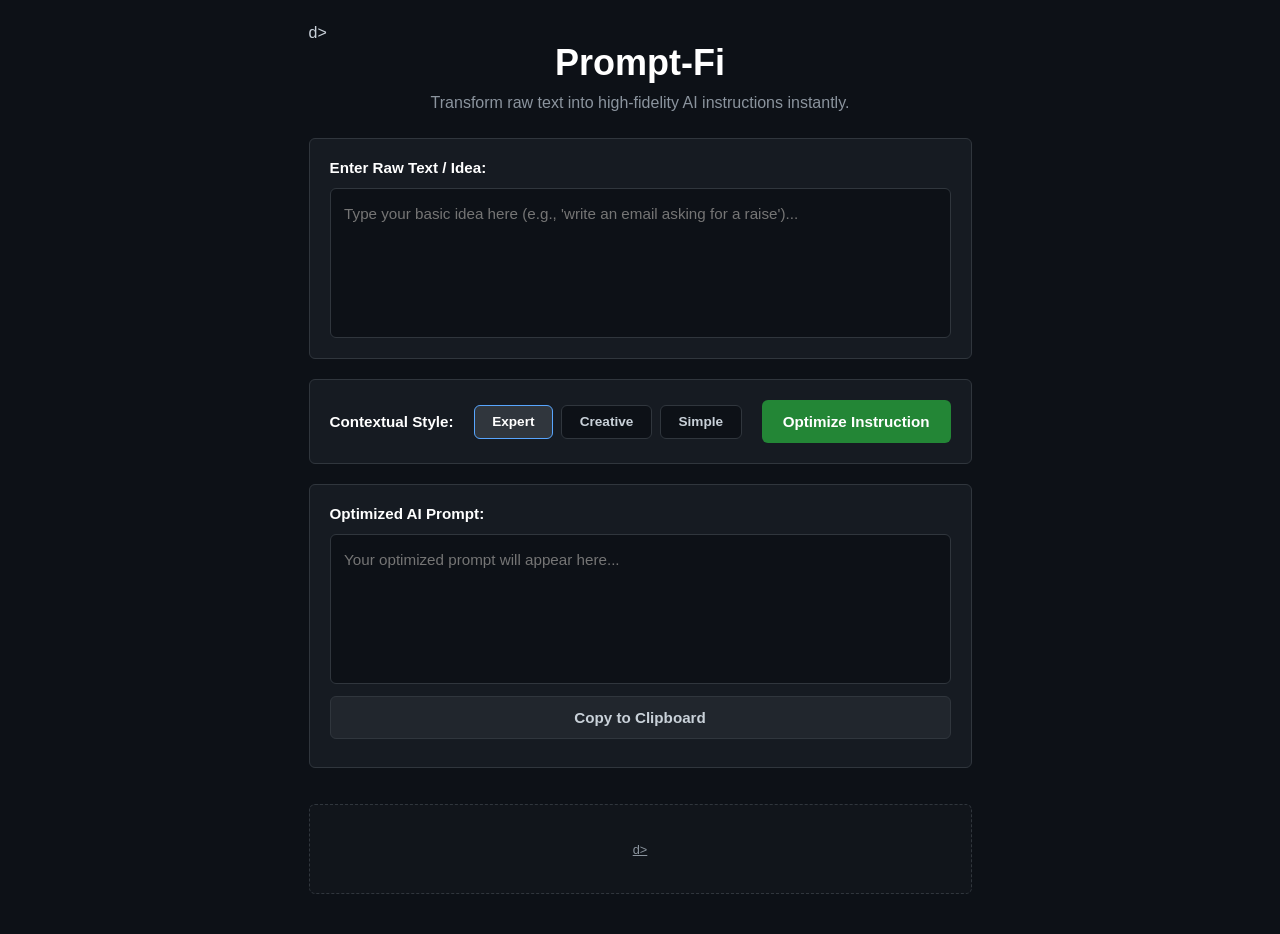
<file: index.html>
<!DOCTYPE html>
<html lang="en">
<hea<meta name="google-site-verification" content="FvGCC6uSoyaacTzt5FzYV4yMHRfQuTa7MyKzCW0qo0Q" />d>
    <meta charset="UTF-8">
    <meta name="viewport" content="width=device-width, initial-scale=1.0">
    <title>Prompt-Fi: AI Prompt Optimizer</title>
    
    <!-- 💰 GOOGLE ADSENSE INTEGRATION CODE -->
    <script async src="https://pagead2.googlesyndication.com/pagead/js/adsbygoogle.js?client=ca-pub-4807737570671959" crossorigin="anonymous"></script>

    <style>
        :root {
            --bg-color: #0d1117;
            --card-bg: #161b22;
            --border-color: #30363d;
            --text-main: #c9d1d9;
            --text-muted: #8b949e;
            --primary: #238636;
            --primary-hover: #2ea043;
            --secondary: #21262d;
            --secondary-hover: #30363d;
            --accent: #58a6ff;
        }

        * {
            box-sizing: border-box;
            margin: 0;
            padding: 0;
            font-family: -apple-system, BlinkMacSystemFont, "Segoe UI", Helvetica, Arial, sans-serif;
        }

        body {
            background-color: var(--bg-color);
            color: var(--text-main);
            display: flex;
            justify-content: center;
            padding: 1.5rem 1rem;
            min-height: 100vh;
        }

        .container {
            width: 100%;
            max-width: 800px;
            display: flex;
            flex-direction: column;
            gap: 1.25rem;
        }

        header {
            text-align: center;
            margin-bottom: 0.25rem;
        }

        header h1 {
            font-size: 2.25rem;
            font-weight: 600;
            margin-bottom: 0.5rem;
            color: #fff;
        }

        header p {
            color: var(--text-muted);
            font-size: 1rem;
            line-height: 1.4;
        }

        .card {
            background-color: var(--card-bg);
            border: 1px solid var(--border-color);
            border-radius: 6px;
            padding: 1.25rem;
            display: flex;
            flex-direction: column;
            gap: 0.75rem;
            width: 100%;
        }

        label {
            font-weight: 600;
            font-size: 0.95rem;
            color: #fff;
            display: block;
        }

        textarea {
            width: 100%;
            height: 150px;
            background-color: var(--bg-color);
            border: 1px solid var(--border-color);
            border-radius: 6px;
            padding: 0.85rem;
            color: var(--text-main);
            font-size: 0.95rem;
            line-height: 1.5;
            resize: none;
            outline: none;
            transition: border-color 0.2s;
            display: block;
        }

        textarea:focus {
            border-color: var(--accent);
        }

        .config-bar {
            display: flex;
            flex-direction: column;
            gap: 1.25rem;
            background-color: var(--card-bg);
            border: 1px solid var(--border-color);
            border-radius: 6px;
            padding: 1.25rem;
            width: 100%;
        }

        .style-selector {
            display: flex;
            flex-direction: column;
            gap: 0.75rem;
            width: 100%;
        }

        .radio-group {
            display: flex;
            gap: 0.5rem;
            width: 100%;
        }

        .radio-label {
            position: relative;
            cursor: pointer;
            flex: 1;
        }

        .radio-label input {
            position: absolute;
            opacity: 0;
            width: 0;
            height: 0;
        }

        .custom-radio {
            display: block;
            width: 100%;
            padding: 0.75rem 0.5rem;
            background-color: var(--bg-color);
            border: 1px solid var(--border-color);
            border-radius: 6px;
            font-size: 0.85rem;
            font-weight: 600;
            color: var(--text-main);
            transition: all 0.2s;
            text-align: center;
        }

        .radio-label input:checked + .custom-radio {
            background-color: var(--secondary-hover);
            border-color: var(--accent);
            color: #fff;
        }

        .btn {
            padding: 0.75rem 1.25rem;
            font-size: 0.95rem;
            font-weight: 600;
            border-radius: 6px;
            cursor: pointer;
            border: 1px solid transparent;
            transition: background-color 0.2s;
            display: inline-flex;
            justify-content: center;
            align-items: center;
            width: 100%;
        }

        .primary-btn {
            background-color: var(--primary);
            color: #fff;
        }

        .primary-btn:hover {
            background-color: var(--primary-hover);
        }

        .secondary-btn {
            background-color: var(--secondary);
            color: var(--text-main);
            border-color: var(--border-color);
            margin-bottom: 0.5rem;
        }

        .secondary-btn:hover:not(:disabled) {
            background-color: var(--secondary-hover);
        }

        .secondary-btn:disabled {
            opacity: 0.5;
            cursor: not-allowed;
        }

        .ad-container {
            text-align: center;
            margin: 1rem 0;
            min-height: 90px;
            background: rgba(255, 255, 255, 0.02);
            border: 1px dashed var(--border-color);
            display: flex;
            align-items: center;
            justify-content: center;
            color: var(--text-muted);
            font-size: 0.8rem;
            border-radius: 6px;
        }

        .toast {
            position: fixed;
            bottom: 2rem;
            left: 50%;
            transform: translateX(-50%);
            background-color: #24292f;
            border: 1px solid var(--border-color);
            color: var(--accent);
            padding: 0.6rem 1.2rem;
            border-radius: 6px;
            font-size: 0.9rem;
            box-shadow: 0 4px 12px rgba(0,0,0,0.5);
            transition: opacity 0.3s ease;
            z-index: 100;
        }

        .hidden {
            opacity: 0;
            pointer-events: none;
        }

        footer {
            text-align: center;
            margin-top: 1rem;
            padding-top: 1rem;
            border-top: 1px solid var(--border-color);
            display: flex;
            justify-content: center;
            gap: 1.5rem;
        }

        footer a {
            color: var(--text-muted);
            font-size: 0.85rem;
            text-decoration: none;
        }

        footer a:hover {
            color: var(--accent);
        }

        @media (min-width: 601px) {
            .config-bar {
                flex-direction: row;
                justify-content: space-between;
                align-items: center;
            }
            .style-selector {
                flex-direction: row;
                align-items: center;
                width: auto;
            }
            .radio-group {
                width: auto;
            }
            .radio-label {
                flex: none;
            }
            .custom-radio {
                padding: 0.55rem 1.1rem;
                width: auto;
            }
            .btn {
                width: auto;
            }
        }
    </style>
</head>
<body>
    <div class="container">
        <header>
            <h1>Prompt-Fi</h1>
            <p>Transform raw text into high-fidelity AI instructions instantly.</p>
        </header>

        <form id="promptForm" onsubmit="event.preventDefault(); runPromptOptimization();" style="display: flex; flex-direction: column; gap: 1.25rem; width: 100%;">
            <!-- User Input Section -->
            <section class="card">
                <label for="raw-input">Enter Raw Text / Idea:</label>
                <textarea id="raw-input" placeholder="Type your basic idea here (e.g., 'write an email asking for a raise')..."></textarea>
            </section>

            <!-- Configuration Options Bar -->
            <section class="config-bar">
                <div class="style-selector">
                    <span style="font-weight:600; font-size:0.95rem; color:#fff; margin-right: 0.5rem;">Contextual Style:</span>
                    <div class="radio-group">
                        <label class="radio-label">
                            <input type="radio" name="prompt-style" id="style-expert" value="expert" checked>
                            <span class="custom-radio">Expert</span>
                        </label>
                        <label class="radio-label">
                            <input type="radio" name="prompt-style" id="style-creative" value="creative">
                            <span class="custom-radio">Creative</span>
                        </label>
                        <label class="radio-label">
                            <input type="radio" name="prompt-style" id="style-simple" value="simple">
                            <span class="custom-radio">Simple</span>
                        </label>
                    </div>
                </div>
                <button type="submit" id="optimize-btn" class="btn primary-btn">Optimize Instruction</button>
            </section>

            <!-- Output Section -->
            <section class="card">
                <label for="optimized-output">Optimized AI Prompt:</label>
                <textarea id="optimized-output" placeholder="Your optimized prompt will appear here..."></textarea>
                <button type="button" id="copy-btn" class="btn secondary-btn">Copy to Clipboard</button>
            </section>

            <!-- 💰 GOOGLE ADSENSE DISPLAY BANNER UNIT -->
            <div class="ad-container">
                <ins class="adsbygoogle"
                     style="display:block"
<hea<meta name="google-site-verification" content="FvGCC6uSoyaacTzt5FzYV4yMHRfQuTa7MyKzCW0qo0Q" />d>
    <meta charset="UTF-8">
    <meta name="viewport" content="width=device-width, initial-scale=1.0">
    <title>Prompt-Fi: AI Prompt Optimizer</title>
    
    <!-- 💰 Your Google AdSense Account Tag -->
    <meta name="google-adsense-account" content="ca-pub-4807737570671959">

    <!-- ⚡ PASTE YOUR NEW GOOGLE SEARCH CONSOLE TAG HERE -->
    <meta name="google-site-verification" content="google868ba1e..." />

    <!-- 💰 Google AdSense Code Script -->
    <script async src="https://googlesyndication.com" crossorigin="anonymous"></script>
</file>
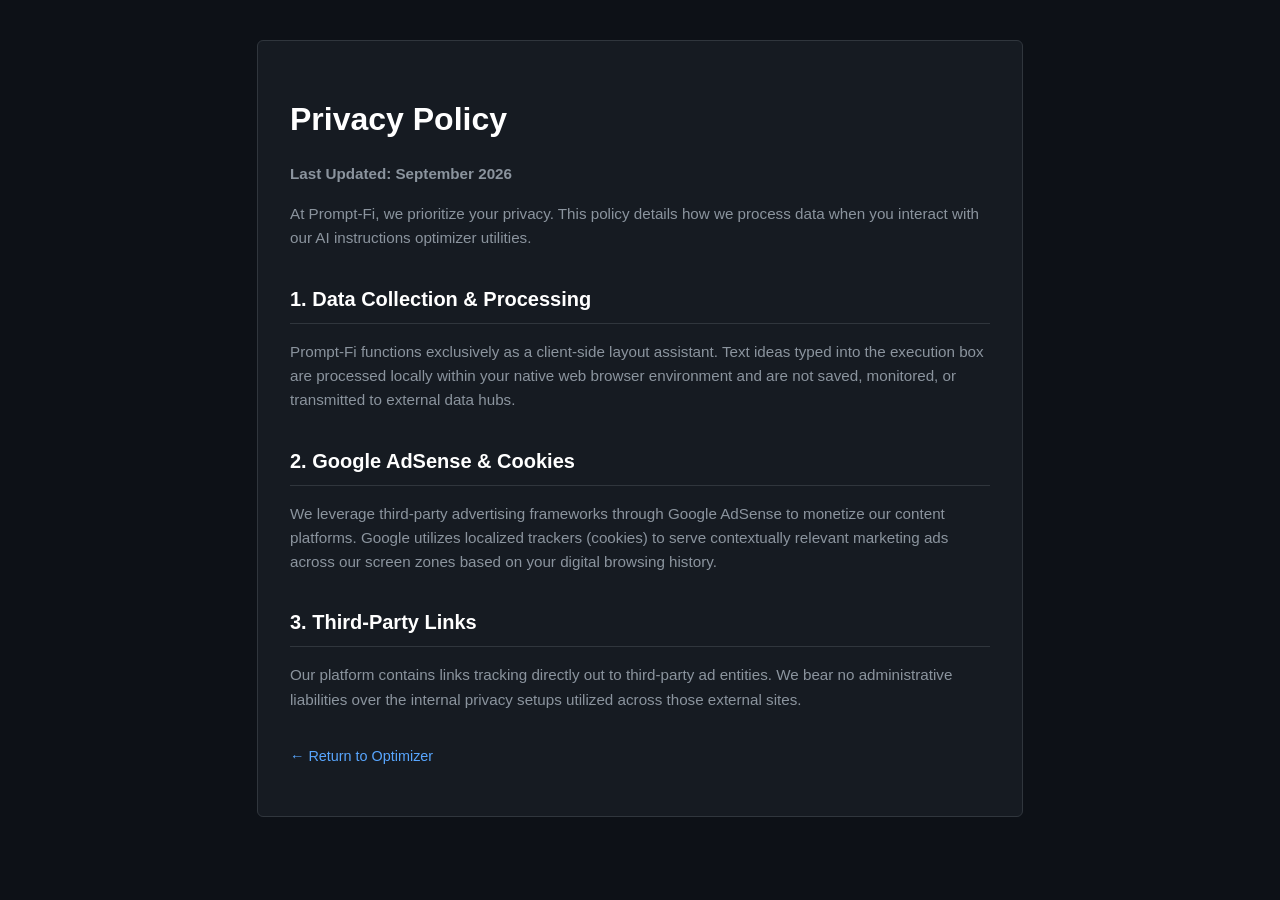
<file: privacy.html>
<!DOCTYPE html>
<html lang="en">
<head>
    <meta charset="UTF-8">
    <meta name="viewport" content="width=device-width, initial-scale=1.0">
    <title>Privacy Policy - Prompt-Fi</title>
    <style>
        body { background-color: #0d1117; color: #c9d1d9; font-family: -apple-system, sans-serif; padding: 2rem 1rem; line-height: 1.6; }
        .wrapper { max-width: 700px; margin: 0 auto; background: #161b22; padding: 2rem; border: 1px solid #30363d; border-radius: 6px; }
        h1, h2 { color: #fff; margin-bottom: 1rem; }
        h2 { margin-top: 2rem; font-size: 1.25rem; border-bottom: 1px solid #30363d; padding-bottom: 0.5rem;}
        p { color: #8b949e; margin-bottom: 1rem; font-size: 0.95rem; }
        a { color: #58a6ff; text-decoration: none; font-size: 0.9rem; }
    </style>
</head>
<body>
    <div class="wrapper">
        <h1>Privacy Policy</h1>
        <p><strong>Last Updated: September 2026</strong></p>
        <p>At Prompt-Fi, we prioritize your privacy. This policy details how we process data when you interact with our AI instructions optimizer utilities.</p>
        
        <h2>1. Data Collection & Processing</h2>
        <p>Prompt-Fi functions exclusively as a client-side layout assistant. Text ideas typed into the execution box are processed locally within your native web browser environment and are not saved, monitored, or transmitted to external data hubs.</p>
        
        <h2>2. Google AdSense & Cookies</h2>
        <p>We leverage third-party advertising frameworks through Google AdSense to monetize our content platforms. Google utilizes localized trackers (cookies) to serve contextually relevant marketing ads across our screen zones based on your digital browsing history.</p>
        
        <h2>3. Third-Party Links</h2>
        <p>Our platform contains links tracking directly out to third-party ad entities. We bear no administrative liabilities over the internal privacy setups utilized across those external sites.</p>
        
        <p style="margin-top: 2rem;"><a href="index.html">&larr; Return to Optimizer</a></p>
    </div>
</body>
</html>
</file>
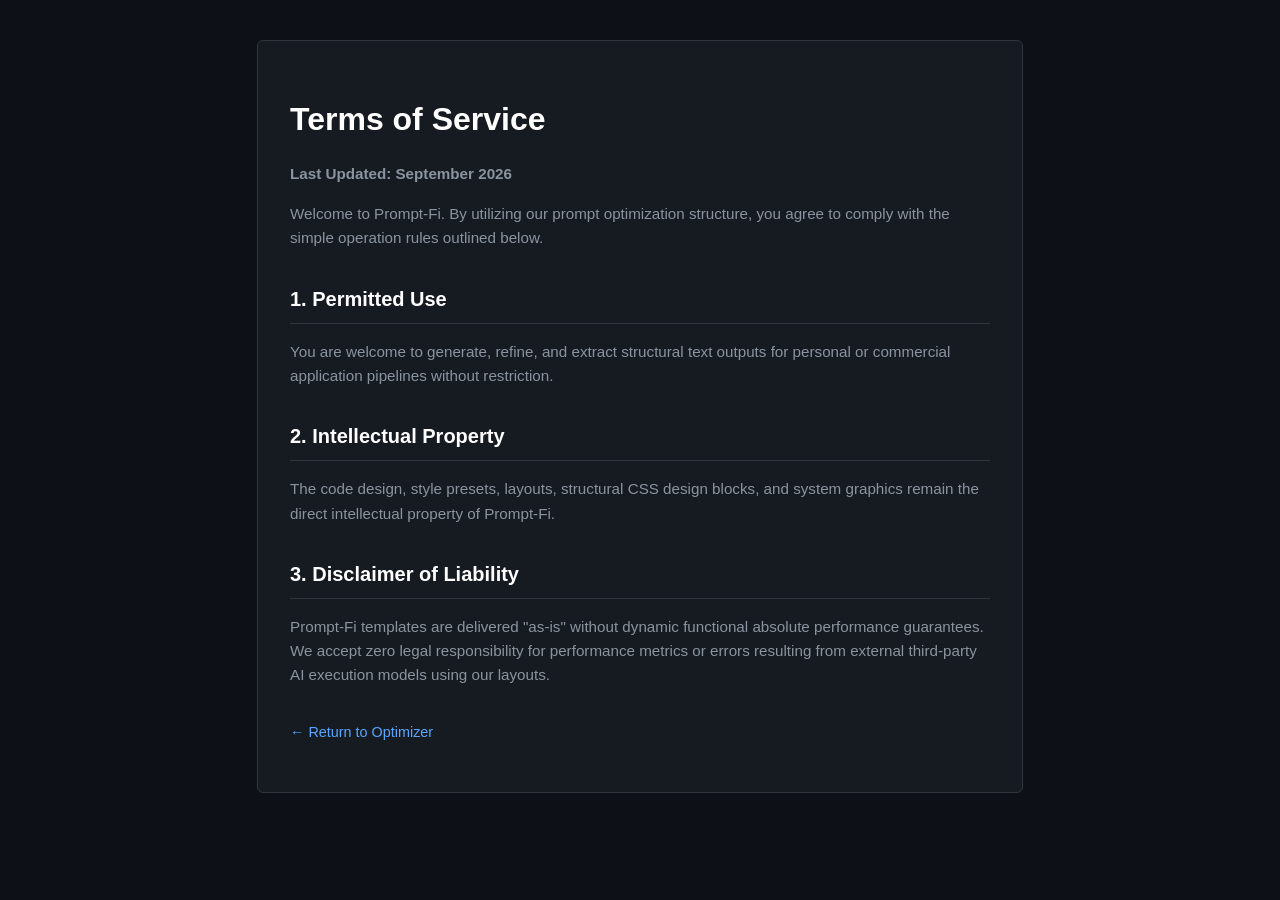
<file: terms.html>
<!DOCTYPE html>
<html lang="en">
<head>
    <meta charset="UTF-8">
    <meta name="viewport" content="width=device-width, initial-scale=1.0">
    <title>Terms of Service - Prompt-Fi</title>
    <style>
        body { background-color: #0d1117; color: #c9d1d9; font-family: -apple-system, sans-serif; padding: 2rem 1rem; line-height: 1.6; }
        .wrapper { max-width: 700px; margin: 0 auto; background: #161b22; padding: 2rem; border: 1px solid #30363d; border-radius: 6px; }
        h1, h2 { color: #fff; margin-bottom: 1rem; }
        h2 { margin-top: 2rem; font-size: 1.25rem; border-bottom: 1px solid #30363d; padding-bottom: 0.5rem;}
        p { color: #8b949e; margin-bottom: 1rem; font-size: 0.95rem; }
        a { color: #58a6ff; text-decoration: none; font-size: 0.9rem; }
    </style>
</head>
<body>
    <div class="wrapper">
        <h1>Terms of Service</h1>
        <p><strong>Last Updated: September 2026</strong></p>
        <p>Welcome to Prompt-Fi. By utilizing our prompt optimization structure, you agree to comply with the simple operation rules outlined below.</p>
        
        <h2>1. Permitted Use</h2>
        <p>You are welcome to generate, refine, and extract structural text outputs for personal or commercial application pipelines without restriction.</p>
        
        <h2>2. Intellectual Property</h2>
        <p>The code design, style presets, layouts, structural CSS design blocks, and system graphics remain the direct intellectual property of Prompt-Fi.</p>
        
        <h2>3. Disclaimer of Liability</h2>
        <p>Prompt-Fi templates are delivered "as-is" without dynamic functional absolute performance guarantees. We accept zero legal responsibility for performance metrics or errors resulting from external third-party AI execution models using our layouts.</p>
        
        <p style="margin-top: 2rem;"><a href="index.html">&larr; Return to Optimizer</a></p>
    </div>
</body>
</html>
</file>
